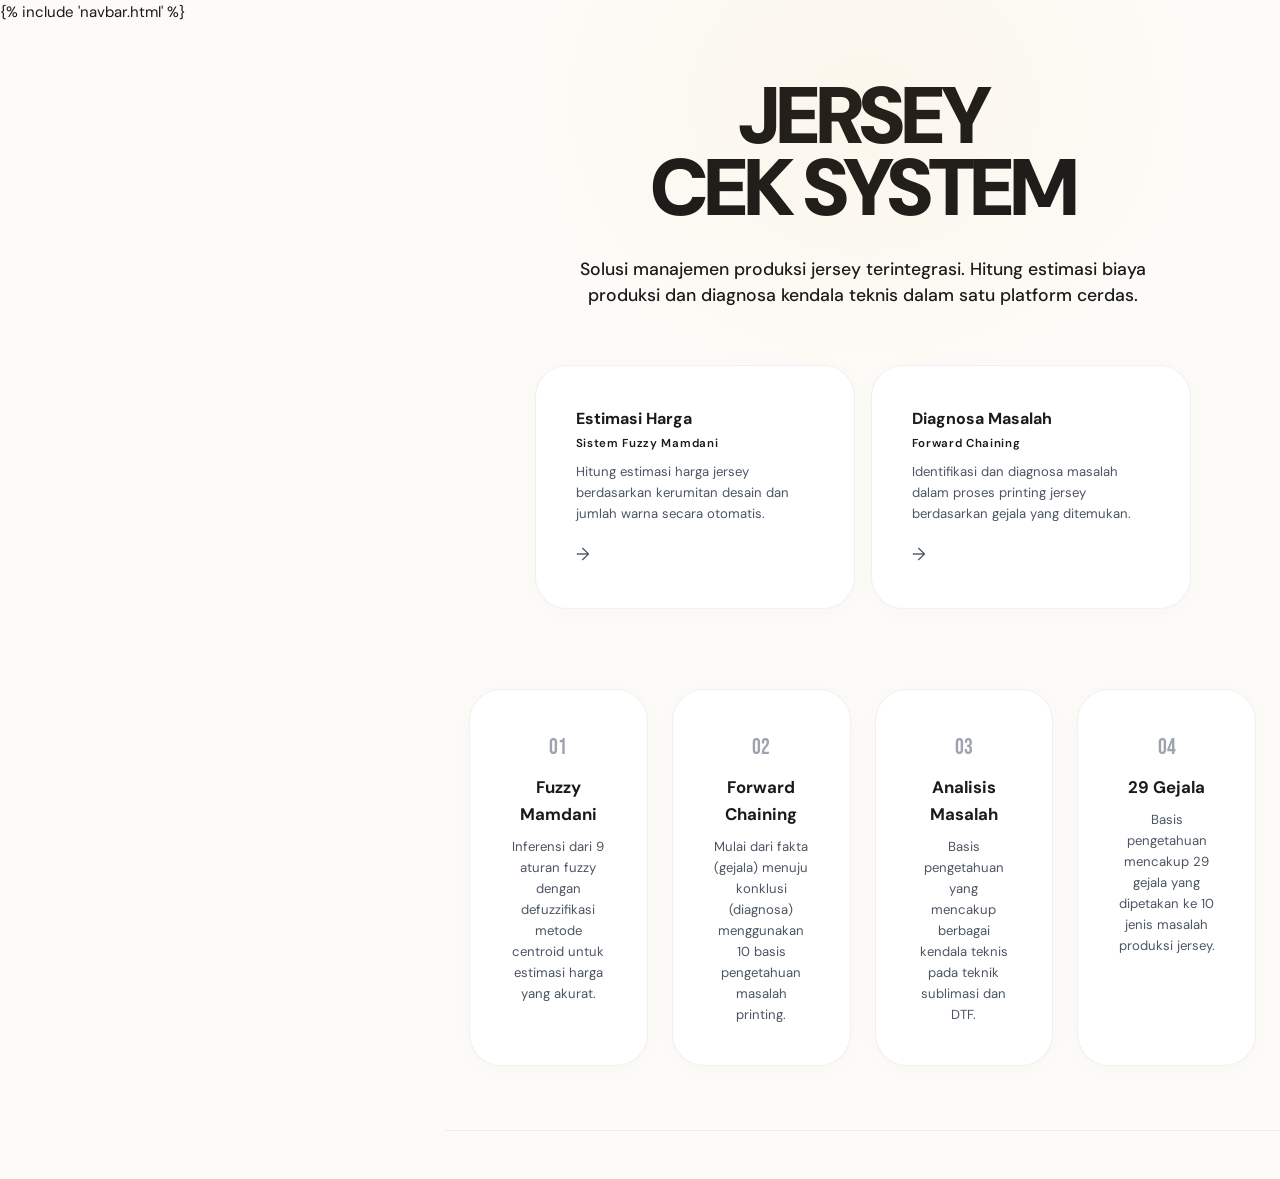
<file: templates/index.html>
<!DOCTYPE html>
<html lang="id">
<head>
  <meta charset="UTF-8"/>
  <meta name="viewport" content="width=device-width, initial-scale=1.0"/>
  <title>JerseyCek — Sistem Cerdas Printing Jersey</title>
  <link rel="preconnect" href="https://fonts.googleapis.com"/>
  <link href="https://fonts.googleapis.com/css2?family=Bebas+Neue&family=DM+Sans:wght@300;400;600;700&display=swap" rel="stylesheet"/>
  <link rel="stylesheet" href="/static/css/style.css"/>
</head>
<body>
  <div class="main-layout">
    {% include 'navbar.html' %}
    <div class="main-wrapper">
      <main>
        <section class="hero">
          <div class="hero-inner">

            <h1 class="hero-title">
              <span class="line1">JERSEY</span>
              <span class="line2">CEK SYSTEM</span>
            </h1>
            <p class="hero-desc">
              Solusi manajemen produksi jersey terintegrasi. Hitung estimasi biaya produksi dan diagnosa kendala teknis dalam satu platform cerdas.
            </p>
            <div class="hero-cards">
              <a href="/fuzzy" class="hero-card fuzzy-card">
                <div class="hc-title">Estimasi Harga</div>
                <div class="hc-sub">Sistem Fuzzy Mamdani</div>
                <div class="hc-desc">Hitung estimasi harga jersey berdasarkan kerumitan desain dan jumlah warna secara otomatis.</div>
                <div class="hc-arrow">→</div>
              </a>
              <a href="/pakar" class="hero-card expert-card">
                <div class="hc-title">Diagnosa Masalah</div>
                <div class="hc-sub">Forward Chaining</div>
                <div class="hc-desc">Identifikasi dan diagnosa masalah dalam proses printing jersey berdasarkan gejala yang ditemukan.</div>
                <div class="hc-arrow">→</div>
              </a>
            </div>
          </div>
        </section>

        <section class="info-section">
          <div class="container">
            <div class="info-grid info-grid-4">
              <div class="info-item">
                <div class="ii-num">01</div>
                <div class="ii-title">Fuzzy Mamdani</div>
                <div class="ii-desc">Inferensi dari 9 aturan fuzzy dengan defuzzifikasi metode centroid untuk estimasi harga yang akurat.</div>
              </div>
              <div class="info-item">
                <div class="ii-num">02</div>
                <div class="ii-title">Forward Chaining</div>
                <div class="ii-desc">Mulai dari fakta (gejala) menuju konklusi (diagnosa) menggunakan 10 basis pengetahuan masalah printing.</div>
              </div>
              <div class="info-item">
                <div class="ii-num">03</div>
                <div class="ii-title">Analisis Masalah</div>
                <div class="ii-desc">Basis pengetahuan yang mencakup berbagai kendala teknis pada teknik sublimasi dan DTF.</div>
              </div>
              <div class="info-item">
                <div class="ii-num">04</div>
                <div class="ii-title">29 Gejala</div>
                <div class="ii-desc">Basis pengetahuan mencakup 29 gejala yang dipetakan ke 10 jenis masalah produksi jersey.</div>
              </div>
            </div>
          </div>
        </section>
      </main>

      <footer class="footer">
        <div class="container">
          <span></span>
        </div>
      </footer>
    </div>
  </div>
</body>
</html>
</file>
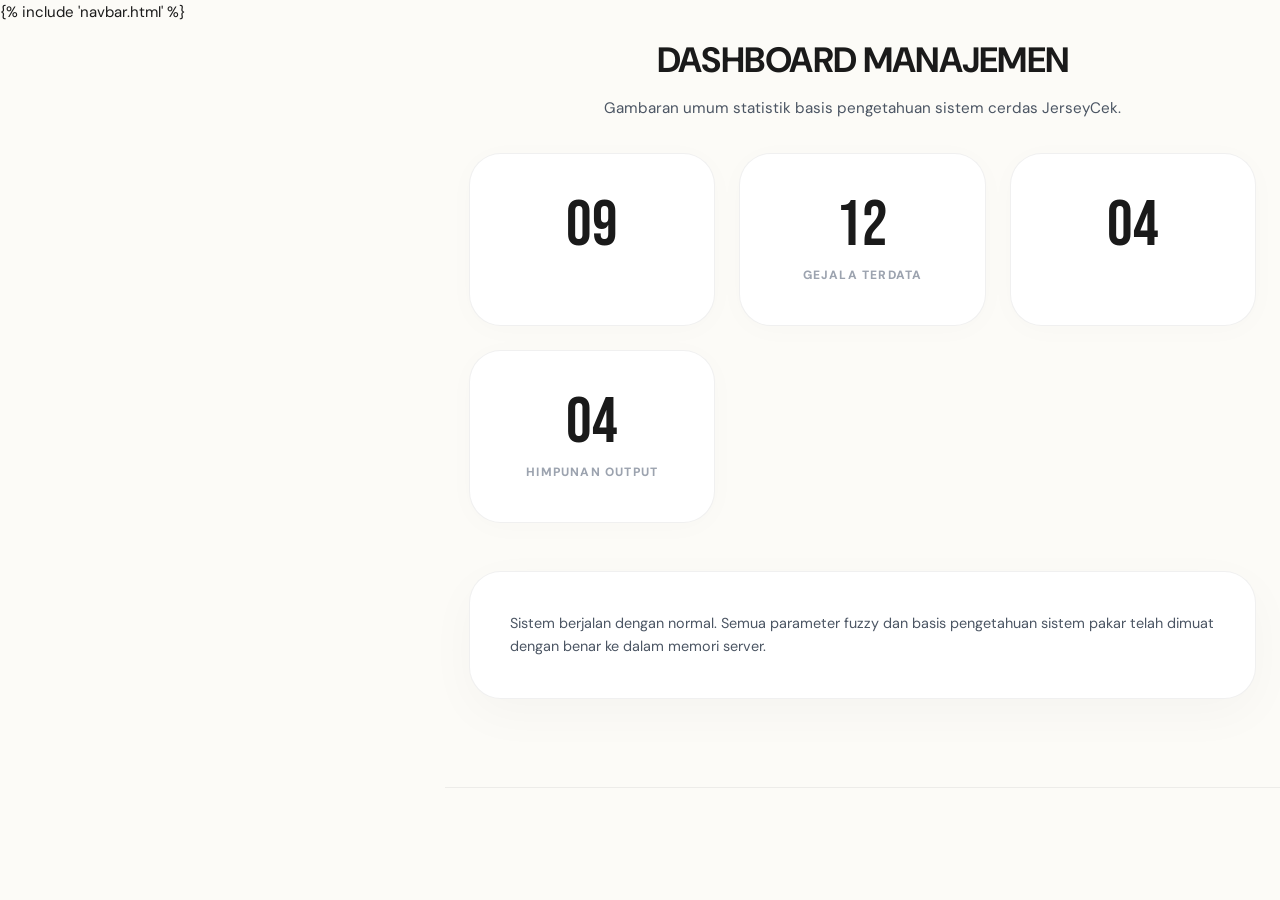
<file: templates/dashboard.html>
<!DOCTYPE html>
<html lang="id">
<head>
  <meta charset="UTF-8"/>
  <meta name="viewport" content="width=device-width, initial-scale=1.0"/>
  <title>Dashboard Manajemen — JerseyCek</title>
  <link rel="preconnect" href="https://fonts.googleapis.com"/>
  <link href="https://fonts.googleapis.com/css2?family=Bebas+Neue&family=DM+Sans:wght@300;400;600;700&display=swap" rel="stylesheet"/>
  <link rel="stylesheet" href="/static/css/style.css"/>
</head>
<body>
  <div class="main-layout">
    {% include 'navbar.html' %}
    <div class="main-wrapper">
      <main class="page-main">
        <div class="container">
          <div class="page-header">

            <h1 class="page-title">DASHBOARD MANAJEMEN</h1>
            <p class="page-desc">Gambaran umum statistik basis pengetahuan sistem cerdas JerseyCek.</p>
          </div>

          <div class="info-grid">
            <div class="info-item">
              <div class="stat-val">09</div>
              
            </div>
            <div class="info-item">
              <div class="stat-val">12</div>
              <div class="stat-label">Gejala Terdata</div>
            </div>
            <div class="info-item">
              <div class="stat-val">04</div>
              
            </div>
            <div class="info-item">
              <div class="stat-val">04</div>
              <div class="stat-label">Himpunan Output</div>
            </div>
          </div>

          <div style="margin-top: 3rem;">
            <div class="panel">
              
              <p style="color: var(--muted); font-size: 0.9rem;">Sistem berjalan dengan normal. Semua parameter fuzzy dan basis pengetahuan sistem pakar telah dimuat dengan benar ke dalam memori server.</p>
            </div>
          </div>

        </div>
      </main>
      <footer class="footer"><div class="container"></div></footer>
    </div>
  </div>
</body>
</html>
</file>
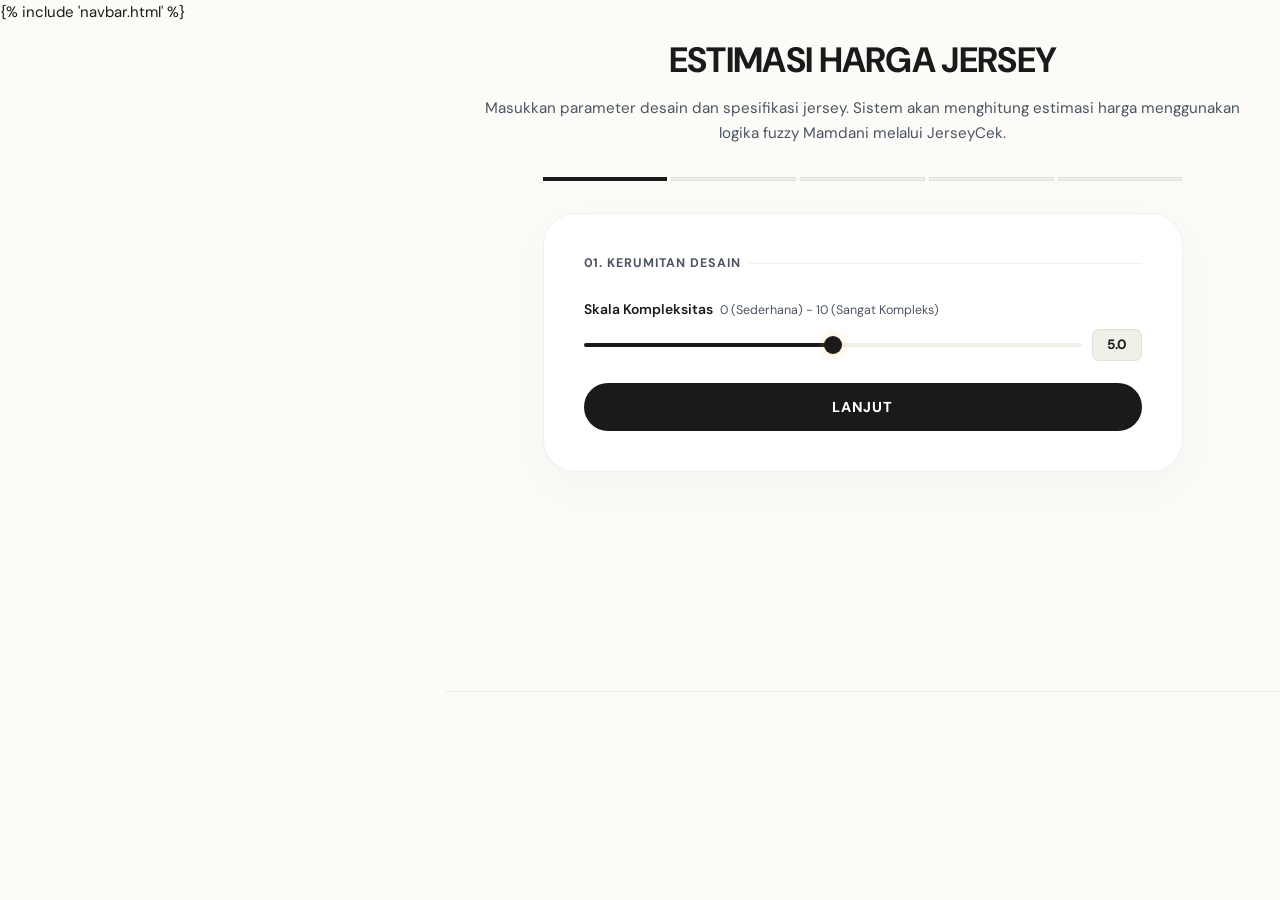
<file: templates/fuzzy.html>
<!DOCTYPE html>
<html lang="id">
<head>
  <meta charset="UTF-8"/>
  <meta name="viewport" content="width=device-width, initial-scale=1.0"/>
  <title>Estimasi Harga Jersey — JerseyCek</title>
  <link rel="preconnect" href="https://fonts.googleapis.com"/>
  <link href="https://fonts.googleapis.com/css2?family=Bebas+Neue&family=DM+Sans:wght@300;400;600;700&display=swap" rel="stylesheet"/>
  <link rel="stylesheet" href="/static/css/style.css"/>
</head>
<body>
  <div class="main-layout">
    {% include 'navbar.html' %}
    <div class="main-wrapper">
      <main class="page-main">
        <div class="container">

          <div class="page-header">

            <h1 class="page-title">ESTIMASI HARGA JERSEY</h1>
            <p class="page-desc">Masukkan parameter desain dan spesifikasi jersey. Sistem akan menghitung estimasi harga menggunakan logika fuzzy Mamdani melalui JerseyCek.</p>
          </div>

          <!-- WRAPPER FOR BOTH SECTIONS -->
          <div class="fuzzy-content-area">

            <!-- INPUT SECTION (MULTI-STEP) -->
            <div class="input-section" id="input-section">

              <div class="step-progress">
                <div class="sp-dot active" id="dot-1"></div>
                <div class="sp-dot" id="dot-2"></div>
                <div class="sp-dot" id="dot-3"></div>
                <div class="sp-dot" id="dot-4"></div>
                <div class="sp-dot" id="dot-5"></div>
              </div>
              
              <!-- STEP 1 -->
              <div class="step active" id="step-1">
                <div class="panel">
                  <div class="panel-title">01. Kerumitan Desain</div>
                  <div class="field">
                    <label>Skala Kompleksitas <span class="label-hint">0 (Sederhana) - 10 (Sangat Kompleks)</span></label>
                    <div class="slider-wrap">
                      <input type="range" id="kerumitan" min="0" max="10" step="0.1" value="5" oninput="syncSlider(this,'kerumitan-val')"/>
                      <div class="slider-val" id="kerumitan-val">5.0</div>
                    </div>
                  </div>
                  <div class="step-nav">
                    <button class="btn btn-primary btn-full" onclick="nextStep(2)">Lanjut</button>
                  </div>
                </div>
              </div>

              <!-- STEP 2 -->
              <div class="step" id="step-2">
                <div class="panel">
                  <div class="panel-title">02. Jumlah Warna</div>
                  <div class="field">
                    <label>Total Warna dalam Desain</label>
                    <div class="slider-wrap">
                      <input type="range" id="warna" min="1" max="12" step="1" value="4" oninput="syncSlider(this,'warna-val')"/>
                      <div class="slider-val" id="warna-val">4</div>
                    </div>
                  </div>
                  <div class="step-nav">
                    <button class="btn btn-ghost" onclick="nextStep(1)">Kembali</button>
                    <button class="btn btn-primary btn-full" onclick="nextStep(3)">Lanjut</button>
                  </div>
                </div>
              </div>

              <!-- STEP 3 -->
              <div class="step" id="step-3">
                <div class="panel">
                  <div class="panel-title">03. Jenis Material</div>
                  <div class="field">
                    <div class="selection-grid" id="material-group">
                      <div class="selection-card selected" data-val="1.0">
                        <div class="sc-title">Polyester Biasa</div>
                        <div class="sc-desc">Standar jersey, pori-pori sedang, sirkulasi udara baik.</div>
                      </div>
                      <div class="selection-card" data-val="1.25">
                        <div class="sc-title">Polyester Premium</div>
                        <div class="sc-desc">Serat lebih halus, lebih ringan, dan tahan lama.</div>
                      </div>
                      <div class="selection-card" data-val="1.5">
                        <div class="sc-title">Dry-Fit / Mikro</div>
                        <div class="sc-desc">Sangat ringan, cepat menyerap keringat, elastis.</div>
                      </div>
                      <div class="selection-card" data-val="1.8">
                        <div class="sc-title">Grade Ori / Import</div>
                        <div class="sc-desc">Kualitas tertinggi, tekstur menyerupai jersey autentik.</div>
                      </div>
                    </div>
                  </div>
                  <div class="step-nav">
                    <button class="btn btn-ghost" onclick="nextStep(2)">Kembali</button>
                    <button class="btn btn-primary btn-full" onclick="nextStep(4)">Lanjut</button>
                  </div>
                </div>
              </div>

              <!-- STEP 4 -->
              <div class="step" id="step-4">
                <div class="panel">
                  <div class="panel-title">04. Teknik Printing</div>
                  <div class="field">
                    <div class="selection-grid" id="teknik-group">
                      <div class="selection-card selected" data-val="1.0">
                        <div class="sc-title">Sublimasi Full</div>
                        <div class="sc-desc">Tinta menyerap ke serat kain, warna tajam dan permanen.</div>
                      </div>
                      <div class="selection-card" data-val="1.3">
                        <div class="sc-title">DTF (Direct Transfer Film)</div>
                        <div class="sc-desc">Hasil cetak bertekstur, warna solid, cocok untuk logo.</div>
                      </div>
                      <div class="selection-card" data-val="1.15">
                        <div class="sc-title">Sablon Manual</div>
                        <div class="sc-desc">Menggunakan screen, warna sangat awet dan tebal.</div>
                      </div>
                      <div class="selection-card" data-val="1.5">
                        <div class="sc-title">Bordir Digital</div>
                        <div class="sc-desc">Hasil jahitan rapi dan mewah, memberikan efek 3D.</div>
                      </div>
                    </div>
                  </div>
                  <div class="step-nav">
                    <button class="btn btn-ghost" onclick="nextStep(3)">Kembali</button>
                    <button class="btn btn-primary btn-full" onclick="nextStep(5)">Lanjut</button>
                  </div>
                </div>
              </div>

              <!-- STEP 5 -->
              <div class="step" id="step-5">
                <div class="panel">
                  <div class="panel-title">05. Jumlah Order</div>
                  <div class="field">
                    <label>Kuantitas Pesanan (Pcs)</label>
                    <div class="slider-wrap">
                      <input type="range" id="qty" min="1" max="200" step="1" value="20" oninput="syncSlider(this,'qty-val')"/>
                      <div class="slider-val" id="qty-val">20</div>
                    </div>
                  </div>
                  <div class="step-nav">
                    <button class="btn btn-ghost" onclick="nextStep(4)">Kembali</button>
                    <button class="btn btn-primary btn-full" id="btn-hitung" onclick="hitungFuzzy()">Hitung Estimasi Harga</button>
                  </div>
                </div>
              </div>

            </div>

            <!-- RESULT SECTION -->
            <div id="result-panel" class="result-panel hidden">
              
              <div class="page-header">
                <div class="page-tag">● Hasil Analisis</div>
                <h1 class="page-title">ESTIMASI SELESAI</h1>
                <p class="page-desc">Berikut adalah ringkasan pesanan dan hasil perhitungan logika fuzzy.</p>
              </div>

              <!-- PANEL 1: RINGKASAN PESANAN -->
              <div class="panel">
                <div class="panel-title">Ringkasan Pesanan</div>
                <div class="insight-box" id="insight-box">
                  <!-- Will be populated by JS -->
                </div>
              </div>

              <!-- PANEL 2: HASIL ESTIMASI FUZZY -->
              <div class="panel">
                <div class="panel-title">Hasil Estimasi Fuzzy</div>

                <div class="price-hero">
                  <div class="price-main" id="res-harga">Rp —</div>
                  <div class="price-range" id="res-range">per pcs</div>
                </div>

                <div class="membership-grid">
                  <div class="mg-item">
                    <div class="mg-label">Kerumitan</div>
                    <div class="mg-val" id="res-ker-label">—</div>
                  </div>
                  <div class="mg-item">
                    <div class="mg-label">Warna</div>
                    <div class="mg-val" id="res-war-label">—</div>
                  </div>
                  <div class="mg-item">
                    <div class="mg-label">Kategori</div>
                    <div class="mg-val" id="res-kategori">—</div>
                  </div>
                </div>

                <div class="bars-section">
                  <div class="bar-item">
                    <div class="bar-header"><span>Murah</span><span id="pct-murah">0%</span></div>
                    <div class="bar-track"><div class="bar-fill fill-green" id="bar-murah"></div></div>
                  </div>
                  <div class="bar-item">
                    <div class="bar-header"><span>Sedang</span><span id="pct-sedang">0%</span></div>
                    <div class="bar-track"><div class="bar-fill fill-yellow" id="bar-sedang"></div></div>
                  </div>
                  <div class="bar-item">
                    <div class="bar-header"><span>Mahal / Premium</span><span id="pct-mahal">0%</span></div>
                    <div class="bar-track"><div class="bar-fill fill-red" id="bar-mahal"></div></div>
                  </div>
                </div>
              </div>

              <div style="text-align: center; margin-bottom: 3rem;">
                <button class="btn btn-ghost" onclick="resetFuzzy()">Hitung Pesanan Lain</button>
              </div>

            </div>

          </div><!-- /fuzzy-content-area -->

        </div>
      </main>

      <footer class="footer"><div class="container"></div></footer>
    </div>
  </div>
  <script src="/static/js/fuzzy.js"></script>
</body>
</html>
</file>
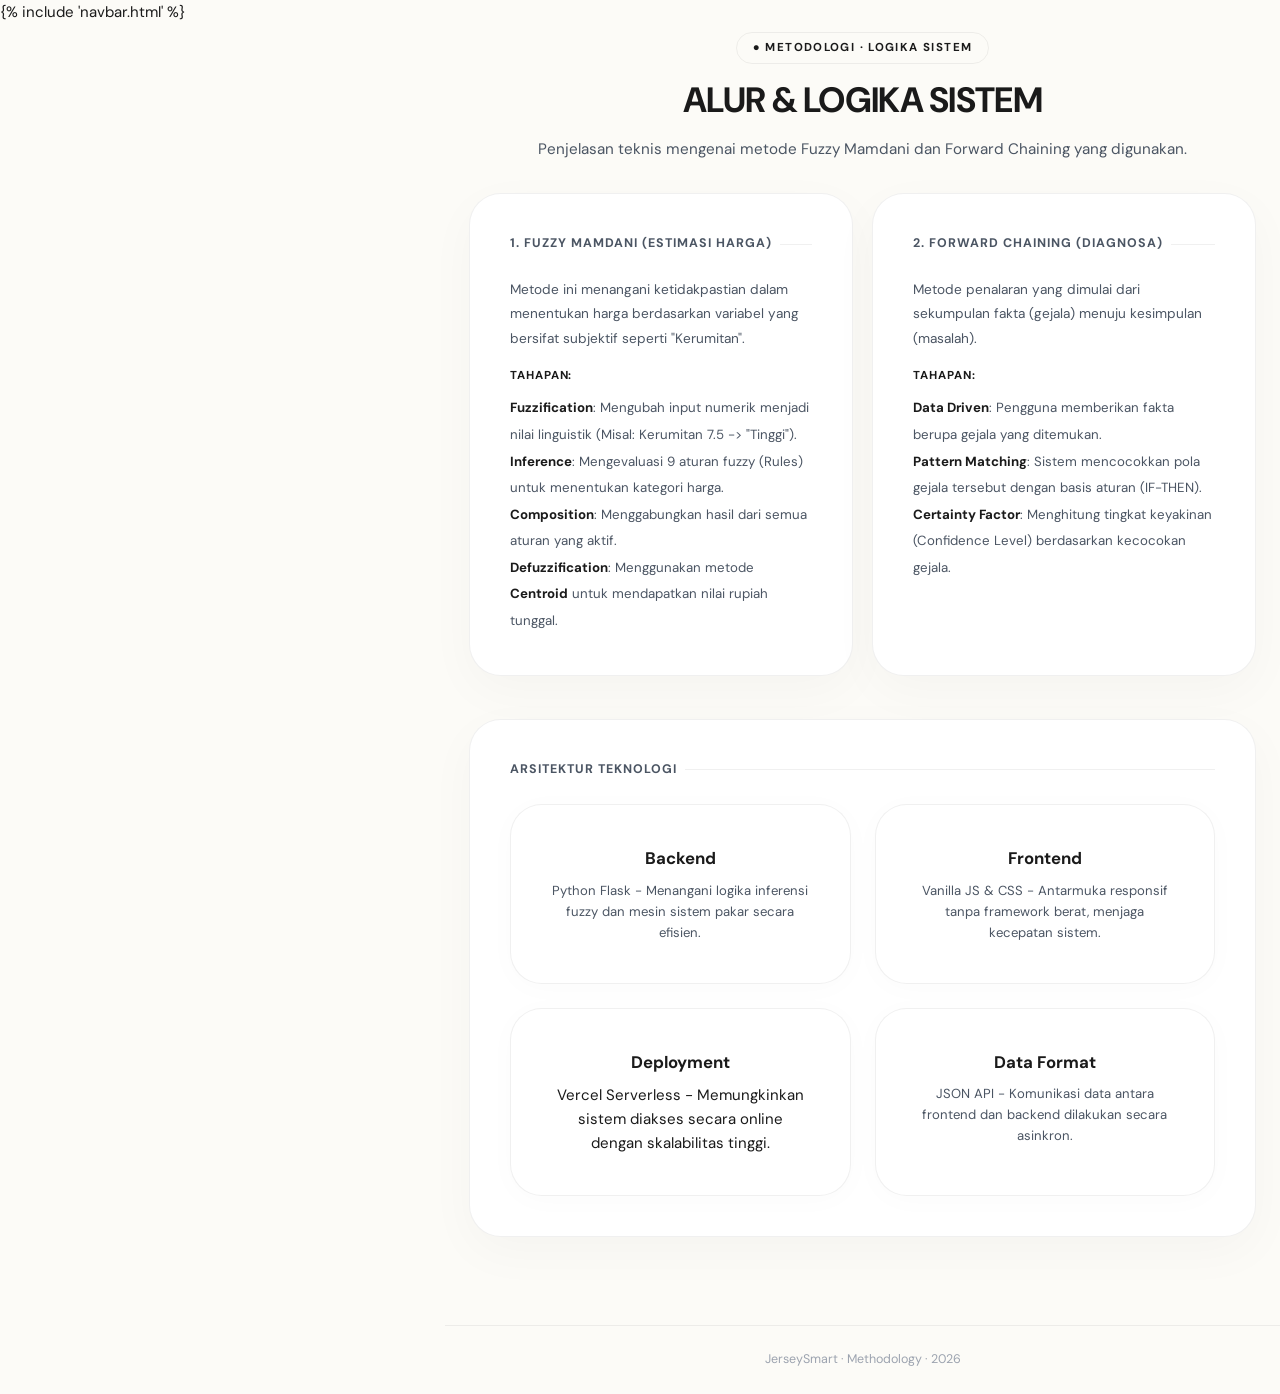
<file: templates/metodologi.html>
<!DOCTYPE html>
<html lang="id">
<head>
  <meta charset="UTF-8"/>
  <meta name="viewport" content="width=device-width, initial-scale=1.0"/>
  <title>Metodologi — JerseySmart</title>
  <link rel="preconnect" href="https://fonts.googleapis.com"/>
  <link href="https://fonts.googleapis.com/css2?family=DM+Sans:wght@300;400;600;700&display=swap" rel="stylesheet"/>
  <link rel="stylesheet" href="/static/css/style.css"/>
</head>
<body>
  <div class="main-layout">
    {% include 'navbar.html' %}
    <div class="main-wrapper">
      <main class="page-main">
        <div class="container">
          <div class="page-header">
            <div class="page-tag tag-fuzzy">● Metodologi · Logika Sistem</div>
            <h1 class="page-title">ALUR & LOGIKA SISTEM</h1>
            <p class="page-desc">Penjelasan teknis mengenai metode Fuzzy Mamdani dan Forward Chaining yang digunakan.</p>
          </div>

          <div class="layout-2col">
            <!-- Fuzzy Logic -->
            <div class="panel">
              <div class="panel-title">1. Fuzzy Mamdani (Estimasi Harga)</div>
              <p class="method-desc">Metode ini menangani ketidakpastian dalam menentukan harga berdasarkan variabel yang bersifat subjektif seperti "Kerumitan".</p>
              
              <div class="method-sub tag-fuzzy">Tahapan:</div>
              <ul class="method-list">
                <li><strong>Fuzzification</strong>: Mengubah input numerik menjadi nilai linguistik (Misal: Kerumitan 7.5 -> "Tinggi").</li>
                <li><strong>Inference</strong>: Mengevaluasi 9 aturan fuzzy (Rules) untuk menentukan kategori harga.</li>
                <li><strong>Composition</strong>: Menggabungkan hasil dari semua aturan yang aktif.</li>
                <li><strong>Defuzzification</strong>: Menggunakan metode <strong>Centroid</strong> untuk mendapatkan nilai rupiah tunggal.</li>
              </ul>
            </div>

            <!-- Expert System -->
            <div class="panel">
              <div class="panel-title">2. Forward Chaining (Diagnosa)</div>
              <p class="method-desc">Metode penalaran yang dimulai dari sekumpulan fakta (gejala) menuju kesimpulan (masalah).</p>
              
              <div class="method-sub tag-expert">Tahapan:</div>
              <ul class="method-list">
                <li><strong>Data Driven</strong>: Pengguna memberikan fakta berupa gejala yang ditemukan.</li>
                <li><strong>Pattern Matching</strong>: Sistem mencocokkan pola gejala tersebut dengan basis aturan (IF-THEN).</li>
                <li><strong>Certainty Factor</strong>: Menghitung tingkat keyakinan (Confidence Level) berdasarkan kecocokan gejala.</li>
              </ul>
            </div>
          </div>

          <div class="panel">
            <div class="panel-title">Arsitektur Teknologi</div>
            <div class="info-grid">
              <div class="info-item">
                <div class="ii-title">Backend</div>
                <div class="ii-desc">Python Flask - Menangani logika inferensi fuzzy dan mesin sistem pakar secara efisien.</div>
              </div>
              <div class="info-item">
                <div class="ii-title">Frontend</div>
                <div class="ii-desc">Vanilla JS & CSS - Antarmuka responsif tanpa framework berat, menjaga kecepatan sistem.</div>
              </div>
              <div class="info-item">
                <div class="ii-title">Deployment</div>
                <div class="info-desc">Vercel Serverless - Memungkinkan sistem diakses secara online dengan skalabilitas tinggi.</div>
              </div>
              <div class="info-item">
                <div class="ii-title">Data Format</div>
                <div class="ii-desc">JSON API - Komunikasi data antara frontend dan backend dilakukan secara asinkron.</div>
              </div>
            </div>
          </div>
        </div>
      </main>
      <footer class="footer"><div class="container">JerseySmart · Methodology · 2026</div></footer>
    </div>
  </div>
</body>
</html>
</file>
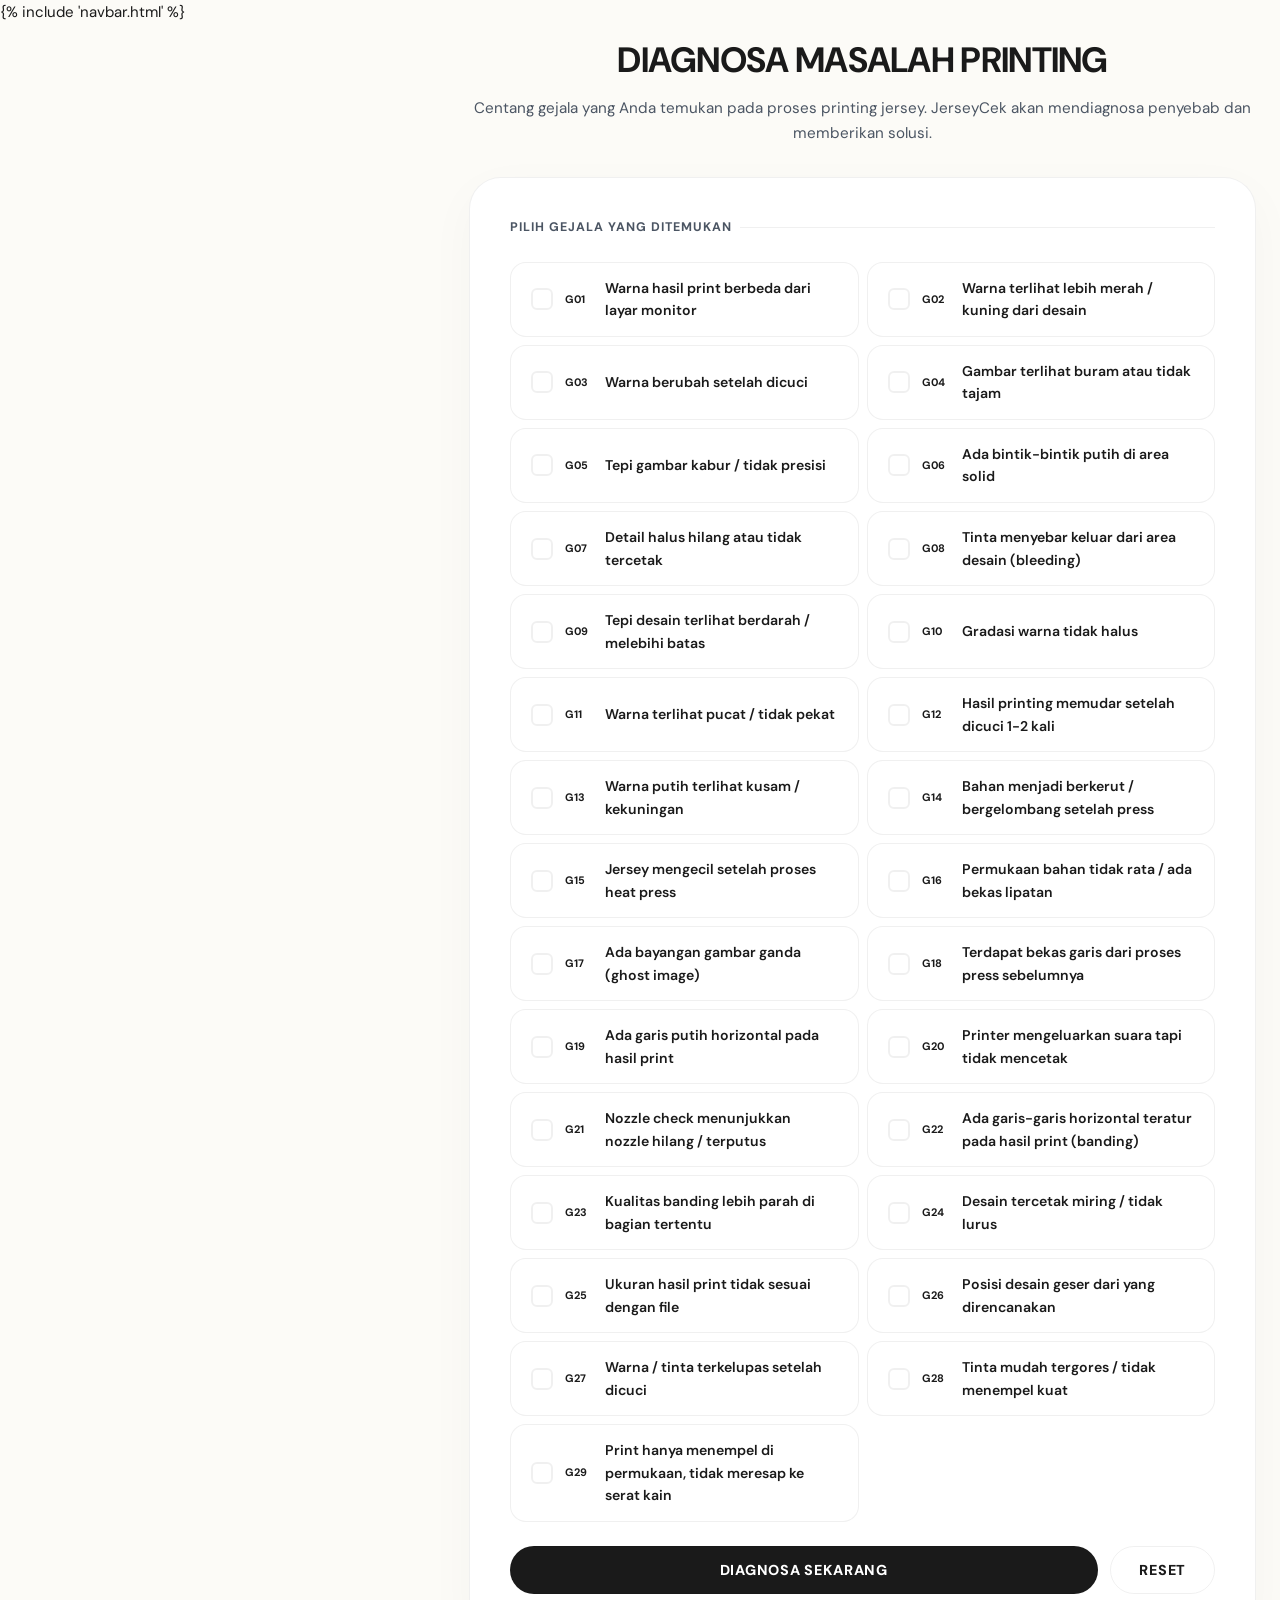
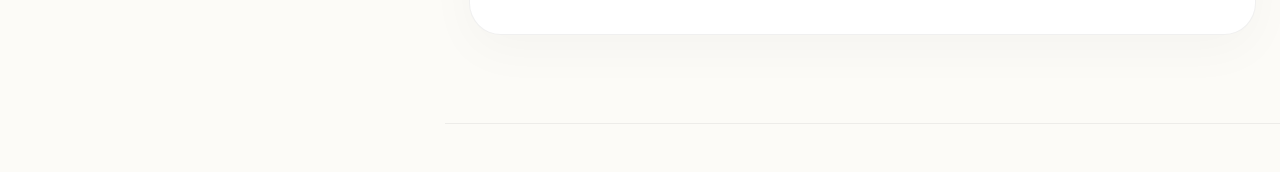
<file: templates/pakar.html>
<!DOCTYPE html>
<html lang="id">
<head>
  <meta charset="UTF-8"/>
  <meta name="viewport" content="width=device-width, initial-scale=1.0"/>
  <title>Diagnosa Masalah — JerseyCek</title>
  <link rel="preconnect" href="https://fonts.googleapis.com"/>
  <link href="https://fonts.googleapis.com/css2?family=Bebas+Neue&family=DM+Sans:wght@300;400;600;700&display=swap" rel="stylesheet"/>
  <link rel="stylesheet" href="/static/css/style.css"/>
</head>
<body>
  <div class="main-layout">
    {% include 'navbar.html' %}
    <div class="main-wrapper">
      <main class="page-main">
        <div class="container">

          <div class="page-header">

            <h1 class="page-title">DIAGNOSA MASALAH PRINTING</h1>
            <p class="page-desc">Centang gejala yang Anda temukan pada proses printing jersey. JerseyCek akan mendiagnosa penyebab dan memberikan solusi.</p>
          </div>

          <!-- GEJALA GRID -->
          <div class="panel">
            <div class="panel-title">Pilih Gejala yang Ditemukan</div>
            <div class="gejala-grid" id="gejala-grid">
              <!-- Diisi oleh JS dari API -->
              <div class="loading-text">Memuat daftar gejala...</div>
            </div>
            <div class="gejala-actions">
              <button class="btn btn-expert btn-full" id="btn-diagnosa" onclick="jalankanDiagnosa()">
                Diagnosa Sekarang
              </button>
              <button class="btn btn-ghost" onclick="resetGejala()">Reset</button>
            </div>
          </div>

          <!-- HASIL DIAGNOSA -->
          <div id="hasil-panel" class="hidden">
            <div class="panel-title" style="margin-bottom:1rem;">Hasil Diagnosa Sistem Pakar</div>
            <div id="hasil-list"></div>
          </div>



        </div>
      </main>

      <footer class="footer"><div class="container"></div></footer>
    </div>
  </div>
  <script src="/static/js/pakar.js"></script>
</body>
</html>
</file>
<file: static/css/style.css>
/* ─── VARIABLES ─────────────────────────────── */
:root {
  --bg:        #fcfbf7;
  --surface:   #ffffff;
  --surface2:  #f8f7f2;
  --surface3:  #f0efe8;
  --border:    rgba(0,0,0,0.06); /* Subtle borders */
  --accent:    #1a1a1a;
  --accent2:   #1a1a1a;
  --accent3:   #1a1a1a;
  --text:      #1a1a1a;
  --muted:     #4b5563;
  --dim:       #9ca3af;
  --success:   #059669;
  --warning:   #d97706;
  --danger:    #dc2626;
  --radius:    32px; /* Returning to large rounded corners from reference */
}

/* ─── RESET ─────────────────────────────────── */
*, *::before, *::after { box-sizing: border-box; margin: 0; padding: 0; }
html { scroll-behavior: smooth; }
a { text-decoration: none; color: inherit; }

body {
  background: var(--bg);
  color: var(--text);
  font-family: 'DM Sans', sans-serif;
  font-size: 15px;
  line-height: 1.6;
  min-height: 100vh;
}

/* ─── SIDEBAR (DASHBOARD STYLE) ──────────────── */
.sidebar {
  position: fixed; top: 0; left: 0; bottom: 0;
  width: 260px; background: #1a1a1a;
  display: flex; flex-direction: column;
  z-index: 1000; color: #fff;
}
.nav-logo-wrap {
  background: #e8455a; /* Red header from photo */
  padding: 1.5rem; margin-bottom: 1rem;
}
.nav-logo {
  font-family: 'DM Sans', sans-serif;
  font-weight: 800;
  font-size: 1.1rem; letter-spacing: -0.02em;
  color: #fff; text-decoration: none;
  display: block;
}
.nav-links { display: flex; flex-direction: column; gap: 2px; flex: 1; padding: 0 0.8rem; }
.nav-link {
  display: flex; align-items: center; gap: 12px;
  padding: 12px 16px; border-radius: 8px;
  font-size: 0.85rem; font-weight: 600; color: rgba(255,255,255,0.7);
  transition: all 0.2s;
  text-decoration: none;
}
.nav-link i { font-size: 1rem; width: 20px; opacity: 0.8; }
.nav-link:hover { color: #fff; background: rgba(255,255,255,0.05); }
.nav-link.active { background: #e8455a; color: #fff; }
.nav-badge {
  font-size: 0.6rem; padding: 2px 6px;
  border-radius: 4px; background: rgba(255,255,255,0.2); color: #fff;
}

/* ─── LAYOUT ─────────────────────────────────── */
.main-layout { display: flex; min-height: 100vh; }
.main-wrapper { flex: 1; margin-left: 260px; }
.fuzzy-content-area { display: flex; flex-direction: column; align-items: center; width: 100%; min-height: 50vh; }
.input-section, .result-panel { width: 100%; max-width: 640px; transition: all 0.3s; }
.hidden { display: none !important; }
.panel { width: 100%; }
@media (max-width: 991px) {
  .sidebar { width: 70px; padding: 2rem 0.5rem; align-items: center; }
  .nav-logo { font-size: 0.8rem; text-align: center; margin-bottom: 2rem; }
  .nav-link span { display: none; }
  .nav-link { justify-content: center; padding: 12px; }
  .main-wrapper { margin-left: 70px; }
}

/* ─── CONTAINER ──────────────────────────────── */
.container { max-width: 960px; margin: 0 auto; padding: 0 1.5rem; }

/* ─── HERO ───────────────────────────────────── */
.hero {
  padding: 5rem 1.5rem 3rem; text-align: center;
  position: relative; overflow: hidden;
}
.hero::before {
  content: ''; position: absolute; top: -30%; left: 50%;
  transform: translateX(-50%);
  width: 700px; height: 600px;
  background: radial-gradient(ellipse, rgba(245,166,35,0.05) 0%, transparent 70%);
  pointer-events: none;
}
.page-header { margin-bottom: 3.5rem; text-align: center; }
.page-tag {
  display: inline-flex; align-items: center; gap: 8px;
  font-size: 0.75rem; font-weight: 800; letter-spacing: 0.12em; text-transform: uppercase;
  color: var(--text); border: 1px solid var(--border);
  padding: 6px 16px; border-radius: 100px; margin-bottom: 1.5rem;
}
.pulse-dot { display: none; }

.hero-title {
  font-family: 'DM Sans', sans-serif;
  font-weight: 900;
  font-size: clamp(3rem, 10vw, 5rem); line-height: 0.9;
  letter-spacing: -0.05em; margin-bottom: 2rem;
  color: var(--text);
  text-transform: uppercase;
}
.hero-title .line1 { display: block; }
.hero-title .line2 {
  display: block;
}
.hero-desc { color: var(--text); font-weight: 500; max-width: 580px; margin: 0 auto 3.5rem; font-size: 1.1rem; line-height: 1.5; }

.hero-cards { display: flex; gap: 1rem; justify-content: center; flex-wrap: wrap; }
.hero-card {
  background: var(--surface); border: 1px solid var(--border);
  border-radius: var(--radius); padding: 2.5rem; text-align: left;
  max-width: 320px; cursor: pointer; transition: all 0.4s cubic-bezier(0.16, 1, 0.3, 1);
  position: relative; overflow: hidden;
  box-shadow: 0 4px 30px rgba(0,0,0,0.02);
}
.hero-card:hover { transform: translateY(-8px); box-shadow: 0 20px 60px rgba(0,0,0,0.06); }
.hero-card:hover .hc-desc, .hero-card:hover .hc-arrow { color: var(--text); }
.fuzzy-card:hover { border-color: rgba(79,200,233,0.3); box-shadow: 0 12px 40px rgba(79,200,233,0.08); }
.expert-card:hover { border-color: rgba(232,69,90,0.3); box-shadow: 0 12px 40px rgba(232,69,90,0.08); }
.hc-icon { font-size: 2rem; margin-bottom: 0.8rem; }
.hc-title { font-weight: 700; font-size: 1rem; margin-bottom: 0.2rem; }
.hc-sub { font-size: 0.72rem; color: var(--accent3); font-weight: 600; letter-spacing: 0.06em; margin-bottom: 0.5rem; }
.expert-card .hc-sub { color: var(--accent2); }
.hc-desc { font-size: 0.82rem; color: var(--muted); line-height: 1.6; margin-bottom: 1rem; }
.hc-arrow { font-size: 1.1rem; color: var(--muted); }

/* ─── INFO SECTION ───────────────────────────── */
/* ─── DASHBOARD STATS ────────────────────────── */
.info-section { padding: 2rem 0 4rem; }
.info-grid { display: grid; grid-template-columns: repeat(auto-fit, minmax(240px, 1fr)); gap: 1.5rem; }
.info-grid-4 { grid-template-columns: repeat(4, 1fr); }
.info-item {
  background: var(--surface); border: 1px solid var(--border);
  border-radius: var(--radius); padding: 2.5rem;
  box-shadow: 0 4px 30px rgba(0,0,0,0.02);
  display: flex; flex-direction: column; align-items: center; text-align: center;
  transition: transform 0.3s;
}
.info-item:hover { transform: translateY(-5px); }
.ii-num { font-family: 'Bebas Neue', sans-serif; font-size: 1.4rem; color: var(--dim); margin-bottom: 0.5rem; }
.ii-title { font-weight: 700; font-size: 1.05rem; margin-bottom: 0.5rem; }
.ii-desc { font-size: 0.82rem; color: var(--muted); line-height: 1.6; }
.stat-val { font-family: 'Bebas Neue', sans-serif; font-size: 4rem; color: var(--text); line-height: 1; margin-bottom: 0.5rem; }
.stat-label { font-size: 0.75rem; font-weight: 800; text-transform: uppercase; color: var(--dim); letter-spacing: 0.1em; }

/* ─── DATA TABLE ─────────────────────────────── */
.table-wrap { width: 100%; overflow-x: auto; background: var(--surface); border: 1px solid var(--border); border-radius: var(--radius); margin-top: 1rem; }
.data-table { width: 100%; border-collapse: collapse; text-align: left; min-width: 800px; }
.data-table th {
  padding: 1.5rem; background: var(--surface2);
  font-size: 0.75rem; font-weight: 800; text-transform: uppercase;
  color: var(--dim); letter-spacing: 0.1em; border-bottom: 1px solid var(--border);
}
.data-table td { padding: 1.5rem; border-bottom: 1px solid var(--border); font-size: 0.9rem; vertical-align: top; line-height: 1.6; }
.data-table tr:last-child td { border-bottom: none; }
.data-table tr:hover { background: var(--surface2); }

.badge {
  display: inline-block; padding: 4px 12px; border-radius: 100px;
  font-size: 0.65rem; font-weight: 800; text-transform: uppercase; letter-spacing: 0.05em;
}
.badge-pro { background: var(--surface3); color: var(--text); }
.badge-rule { background: rgba(0,0,0,0.05); color: var(--text); }

.action-btns { display: flex; gap: 8px; }
.btn-sm { padding: 8px 16px; font-size: 0.7rem; border-radius: 100px; }


/* ─── PAGE LAYOUT ────────────────────────────── */
.page-main { padding: 2rem 0 4rem; }
.page-header { margin-bottom: 2rem; }
.page-tag { font-size: 0.72rem; font-weight: 700; letter-spacing: 0.12em; text-transform: uppercase; margin-bottom: 0.5rem; }
.tag-fuzzy { color: var(--accent3); }
.tag-expert { color: var(--accent2); }
.page-title { font-family: 'DM Sans', sans-serif; font-weight: 700; font-size: 2.2rem; letter-spacing: -0.02em; margin-bottom: 0.5rem; }
.page-desc { color: var(--muted); font-size: 0.95rem; }

.layout-2col { display: grid; grid-template-columns: 1fr 1fr; gap: 1.2rem; margin-bottom: 1.2rem; }

/* ─── PANEL ──────────────────────────────────── */
.panel {
  background: var(--surface); border: 1px solid var(--border);
  border-radius: var(--radius); padding: 2.5rem; margin-bottom: 1.5rem;
  box-shadow: 0 15px 50px rgba(0,0,0,0.03);
}
.panel-title {
  font-size: 0.78rem; font-weight: 700; letter-spacing: 0.08em;
  text-transform: uppercase; color: var(--muted); margin-bottom: 1.5rem;
  display: flex; align-items: center; gap: 8px;
}
.panel-title::after { content: ''; flex: 1; height: 1px; background: var(--border); }

/* ─── FORM ELEMENTS ──────────────────────────── */
.field { margin-bottom: 1.4rem; }
label { display: block; font-size: 0.87rem; font-weight: 600; margin-bottom: 0.5rem; }
.label-hint { font-weight: 400; color: var(--muted); font-size: 0.78rem; margin-left: 4px; }

.slider-wrap { display: flex; align-items: center; gap: 10px; }
input[type="range"] {
  -webkit-appearance: none; flex: 1; height: 4px; border-radius: 2px;
  background: var(--surface3); outline: none; cursor: pointer;
}
input[type="range"]::-webkit-slider-thumb {
  -webkit-appearance: none; width: 18px; height: 18px; border-radius: 50%;
  background: var(--accent); cursor: pointer; box-shadow: 0 0 8px rgba(245,166,35,0.4);
  transition: transform 0.15s;
}
input[type="range"]::-webkit-slider-thumb:hover { transform: scale(1.15); }
.slider-val {
  min-width: 50px; text-align: center; background: var(--surface3);
  border: 1px solid var(--border); border-radius: 7px; padding: 4px 8px;
  font-size: 0.85rem; font-weight: 700; color: var(--accent);
}
.slider-labels { display: flex; justify-content: space-between; font-size: 0.72rem; color: var(--dim); margin-top: 5px; }

.radio-group { display: flex; flex-wrap: wrap; gap: 6px; }
/* ─── SELECTION GRID ─────────────────────────── */
.selection-grid { display: grid; grid-template-columns: repeat(2, 1fr); gap: 12px; }
.selection-card {
  padding: 1.5rem; border: 1px solid var(--border); border-radius: 16px;
  background: var(--surface); cursor: pointer; transition: all 0.3s cubic-bezier(0.16, 1, 0.3, 1);
  display: flex; flex-direction: column; gap: 4px;
}
.selection-card:hover { border-color: var(--text); background: var(--surface2); transform: translateY(-4px); }
.selection-card.selected { border-color: var(--text); background: var(--text); color: #fff; }
.sc-title { font-size: 0.95rem; font-weight: 800; text-transform: uppercase; letter-spacing: 0.02em; }
.sc-desc { font-size: 0.75rem; opacity: 0.7; line-height: 1.4; }
.selection-card.selected .sc-desc { opacity: 0.8; }

.radio-item {
  cursor: pointer; padding: 10px 24px; border-radius: 100px;
  border: 1px solid var(--border); background: var(--surface);
  font-size: 0.85rem; font-weight: 700; color: var(--muted);
  transition: all 0.2s; user-select: none;
}
.radio-item:hover { color: var(--text); background: var(--surface2); }
.radio-item.selected { border-color: var(--accent2); background: rgba(176,122,93,0.08); color: var(--accent2); }

/* ─── BUTTONS ────────────────────────────────── */
.step { display: none; }
.step.active { display: block; animation: slideIn 0.3s forwards; }
@keyframes slideIn { from { opacity: 0; transform: translateY(10px); } to { opacity: 1; transform: translateY(0); } }

.step-nav { display: flex; gap: 0.8rem; margin-top: 1rem; }
.step-progress {
  display: flex; gap: 4px; margin-bottom: 2rem;
}
.sp-dot {
  flex: 1; height: 4px; background: var(--surface3); border: 1px solid var(--border);
}
.sp-dot.active { background: var(--text); }

.btn {
  display: inline-flex; align-items: center; justify-content: center; gap: 8px;
  padding: 14px 28px; border-radius: 100px; border: 1px solid var(--border);
  font-family: 'DM Sans', sans-serif; font-size: 0.9rem; font-weight: 800;
  cursor: pointer; transition: all 0.3s cubic-bezier(0.16, 1, 0.3, 1); letter-spacing: 0.05em;
  text-transform: uppercase;
}
.btn-primary { background: var(--text); color: #fff; }
.btn-primary:hover { background: var(--text); opacity: 0.85; transform: scale(1.02); }
.btn-expert { background: var(--text); color: #fff; }
.btn-expert:hover { background: var(--text); opacity: 0.85; transform: scale(1.02); }
.btn-ghost { background: transparent; border: 1px solid var(--border); color: var(--text); }
.btn-ghost:hover { background: var(--surface2); }
.btn-full { width: 100%; }
.btn.loading { opacity: 0.7; pointer-events: none; }

/* ─── RESULT PANEL ───────────────────────────── */
.result-panel.hidden { display: none; }
.price-hero { margin-bottom: 1.2rem; }
.price-main { font-family: 'Bebas Neue', sans-serif; font-size: 2.8rem; letter-spacing: 0.02em; color: var(--accent); }
.price-range { font-size: 0.82rem; color: var(--muted); }

.membership-grid { display: grid; grid-template-columns: repeat(3,1fr); gap: 1px; background: var(--border); border-radius: 10px; overflow: hidden; margin-bottom: 1.2rem; }
.mg-item { background: var(--surface); padding: 1.2rem; text-align: center; }
.mg-label { font-size: 0.65rem; color: var(--muted); text-transform: uppercase; letter-spacing: 0.1em; margin-bottom: 0.5rem; }
.mg-val { font-size: 1.1rem; font-weight: 700; color: var(--text); }
.mg-val.low { color: #10b981; }
.mg-val.med { color: #f59e0b; }
.mg-val.high { color: #ef4444; }

.bars-section { margin-bottom: 1.2rem; }
.bar-item { margin-bottom: 0.8rem; }
.bar-header { display: flex; justify-content: space-between; font-size: 0.78rem; color: var(--muted); margin-bottom: 5px; }
.bar-header span:last-child { font-weight: 700; }
.bar-track { height: 5px; background: var(--surface3); border-radius: 3px; overflow: hidden; }
.bar-fill { height: 100%; border-radius: 3px; transition: width 0.6s ease; width: 0%; }
.fill-green { background: linear-gradient(90deg, var(--success), #5af5b0); }
.fill-yellow { background: linear-gradient(90deg, var(--warning), #ffd06b); }
.fill-red { background: linear-gradient(90deg, var(--danger), #f77); }

.fired-rules-section { margin-bottom: 1rem; }
.fr-title { font-size: 0.72rem; font-weight: 700; letter-spacing: 0.08em; text-transform: uppercase; color: var(--muted); margin-bottom: 0.6rem; }
.rule-chip {
  display: flex; align-items: center; gap: 8px;
  background: var(--surface2); border-left: 3px solid;
  border-radius: 0 8px 8px 0; padding: 8px 10px;
  margin-bottom: 5px; font-size: 0.78rem;
}
.mono { font-family: monospace; }
.text-xs { font-size: 0.75rem; }
.font-bold { font-weight: 700; }
.text-[10px] { font-size: 10px; }
.flex { display: flex; }
.flex-col { flex-direction: column; }
.items-end { align-items: flex-end; }
.gap-0\.5 { gap: 2px; }
.flex-shrink-0 { flex-shrink: 0; }

.insight-box {
  background: var(--surface2); border-radius: 10px; padding: 1rem 1.2rem;
  font-size: 0.84rem; color: var(--muted); line-height: 1.7;
  border-left: 3px solid var(--accent);
}

/* ─── EXPERT SYSTEM GEJALA ───────────────────── */
.gejala-grid { display: grid; grid-template-columns: repeat(auto-fill, minmax(240px,1fr)); gap: 8px; margin-bottom: 1.5rem; }
.gejala-item {
  display: flex; align-items: center; gap: 12px;
  background: var(--surface); border: 1px solid var(--border);
  border-radius: 16px; padding: 14px 20px; cursor: pointer; transition: all 0.2s;
  font-size: 0.88rem; color: var(--text);
  font-weight: 600;
}
.gejala-item:hover { background: var(--surface2); transform: translateY(-2px); }
.gejala-item.checked { background: var(--text); color: #fff; border-color: var(--text); }
.check-box {
  width: 22px; height: 22px; border: 2px solid var(--border); border-radius: 6px;
  flex-shrink: 0; display: grid; place-items: center; font-size: 0.85rem;
}
.gejala-item.checked .check-box { background: #fff; border-color: #fff; color: var(--text); }
.gejala-kode { font-size: 0.68rem; font-weight: 700; color: var(--accent2); min-width: 28px; flex-shrink: 0; }

.gejala-actions { display: flex; gap: 0.8rem; }

/* ─── DIAGNOSA RESULT ────────────────────────── */
.diagnosa-card {
  background: var(--surface); border: 1px solid var(--border);
  border-radius: 14px; overflow: hidden; margin-bottom: 1rem;
}
.dc-header {
  background: rgba(232,69,90,0.06); border-bottom: 1px solid rgba(232,69,90,0.12);
  padding: 1rem 1.4rem; display: flex; align-items: center; gap: 12px;
}
.dc-rank { font-family: 'Bebas Neue', sans-serif; font-size: 1.8rem; color: var(--dim); line-height: 1; }
.dc-name { font-weight: 700; font-size: 1rem; margin-bottom: 0.3rem; }
.dc-body { padding: 1.4rem; }

.cf-badge {
  display: inline-flex; align-items: center; gap: 5px;
  font-size: 0.75rem; padding: 3px 10px; border-radius: 100px;
}
.cf-high { background: rgba(62,207,142,0.1); color: var(--success); }
.cf-med  { background: rgba(245,166,35,0.1);  color: var(--warning); }
.cf-low  { background: rgba(232,69,90,0.1);   color: var(--danger); }

.symptom-tags { display: flex; flex-wrap: wrap; gap: 5px; margin-bottom: 1.1rem; }
.sym-tag {
  font-size: 0.72rem; padding: 3px 9px; background: var(--surface3);
  border-radius: 6px; color: var(--muted); border: 1px solid var(--border);
}
.sym-tag.matched { background: rgba(232,69,90,0.1); color: var(--accent2); border-color: rgba(232,69,90,0.2); }

.penyebab-list { margin-bottom: 1.1rem; }
.penyebab-item { display: flex; gap: 10px; padding: 0.55rem 0; border-bottom: 1px solid var(--border); font-size: 0.84rem; }
.penyebab-item:last-child { border-bottom: none; }
.penyebab-num { font-family: 'Bebas Neue', sans-serif; color: var(--accent2); min-width: 20px; }

.solusi-box { background: var(--surface2); border-radius: 10px; overflow: hidden; }
.solusi-header { padding: 0.6rem 1rem; background: rgba(62,207,142,0.06); font-size: 0.72rem; font-weight: 700; letter-spacing: 0.08em; text-transform: uppercase; color: var(--success); border-bottom: 1px solid rgba(62,207,142,0.1); }
.solusi-item { display: flex; gap: 10px; padding: 0.7rem 1rem; font-size: 0.84rem; border-bottom: 1px solid var(--border); align-items: flex-start; }
.solusi-item:last-child { border-bottom: none; }
.solusi-num { min-width: 22px; height: 22px; border-radius: 50%; background: rgba(62,207,142,0.1); color: var(--success); display: grid; place-items: center; font-size: 0.72rem; font-weight: 700; flex-shrink: 0; }

.no-result { text-align: center; padding: 2.5rem; color: var(--muted); }
.no-result-icon { font-size: 3rem; margin-bottom: 0.8rem; }
.loading-text { color: var(--muted); font-size: 0.87rem; padding: 1rem 0; }

/* ─── METHOD SECTION ─────────────────────────── */
.method-panel { margin-top: 1.5rem; }
.method-grid { display: grid; grid-template-columns: repeat(3, 1fr); gap: 1.5rem; }
.method-sub { font-size: 0.72rem; font-weight: 700; letter-spacing: 0.08em; text-transform: uppercase; margin-bottom: 0.6rem; }
.method-list { list-style: none; font-size: 0.83rem; color: var(--muted); line-height: 2; }
.method-list strong { color: var(--text); }
.method-desc { font-size: 0.85rem; color: var(--muted); line-height: 1.8; margin-bottom: 1rem; }
.formula-box {
  display: inline-block; background: var(--surface2); border: 1px solid var(--border);
  border-radius: 8px; padding: 0.6rem 1.2rem; font-size: 0.9rem; font-style: italic;
}

.badge-high { display: inline-block; background: rgba(62,207,142,0.1); color: var(--success); padding: 1px 8px; border-radius: 4px; font-size: 0.78rem; font-style: normal; margin-right: 4px; }
.badge-med  { display: inline-block; background: rgba(245,166,35,0.1); color: var(--warning); padding: 1px 8px; border-radius: 4px; font-size: 0.78rem; font-style: normal; margin-right: 4px; }
.badge-low  { display: inline-block; background: rgba(232,69,90,0.1); color: var(--danger); padding: 1px 8px; border-radius: 4px; font-size: 0.78rem; font-style: normal; margin-right: 4px; }

/* ─── FOOTER ─────────────────────────────────── */
.footer { border-top: 1px solid var(--border); padding: 1.5rem 0; text-align: center; font-size: 0.78rem; color: var(--dim); }

/* ─── HIDDEN ─────────────────────────────────── */
.hidden { display: none !important; }

/* ─── RESPONSIVE ─────────────────────────────── */
@media (max-width: 768px) {
  nav { padding: 0 1rem; }
  .layout-2col { grid-template-columns: 1fr; }
  .info-grid { grid-template-columns: 1fr 1fr; }
  .method-grid { grid-template-columns: 1fr; }
  .membership-grid { grid-template-columns: 1fr; }
  .gejala-grid { grid-template-columns: 1fr; }
}
@media (max-width: 480px) {
  .info-grid { grid-template-columns: 1fr; }
  .hero-title { font-size: 2.8rem; }
}
</file>
